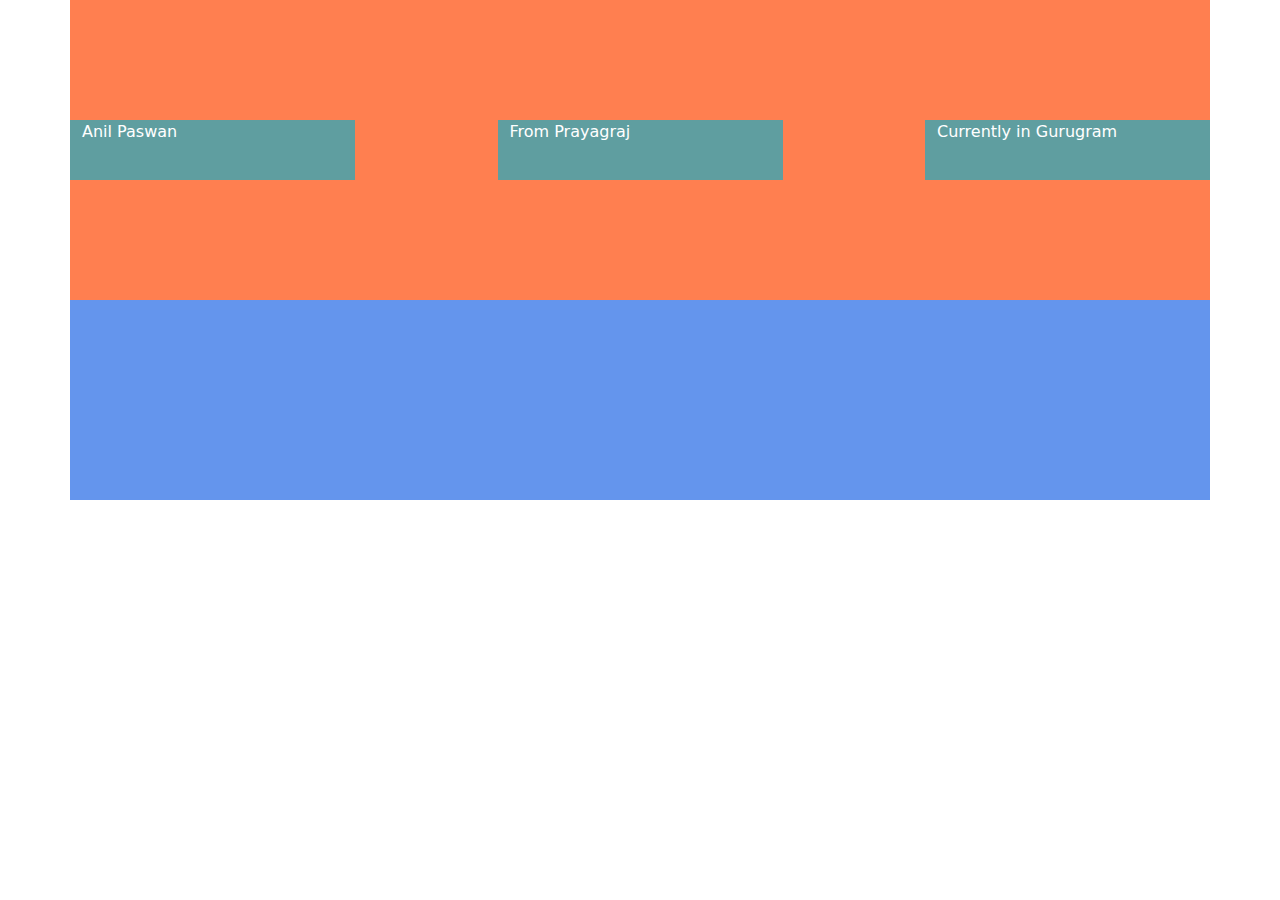
<file: index.html>
<!DOCTYPE html>
<html lang="en">
  <head>
    <meta charset="UTF-8">
    <meta http-equiv="X-UA-Compatible" content="IE=edge">
    <meta name="viewport" content="width=device-width, initial-scale=1.0">
    <title>Bootstrap</title>
    <link rel="stylesheet" href="styles/index.css">
    <link href="https://cdn.jsdelivr.net/npm/bootstrap@5.1.0/dist/css/bootstrap.min.css" rel="stylesheet" crossorigin="anonymous">
  </head>
  <body>
    
    <!---Layout
    col-xs
    col-sm
    col-md
    col-lg
    col-xl
    -->
    <div class="container my-class">
        
        <div class="row myrow justify-content-between align-items-center">
             <div class="widthclass col-3">Anil Paswan</div>
             <div class="widthclass col-3">From Prayagraj</div>
             <div class="widthclass  col-3">Currently in Gurugram</div>
        </div>
    </div>

  </body>
</html>
</file>
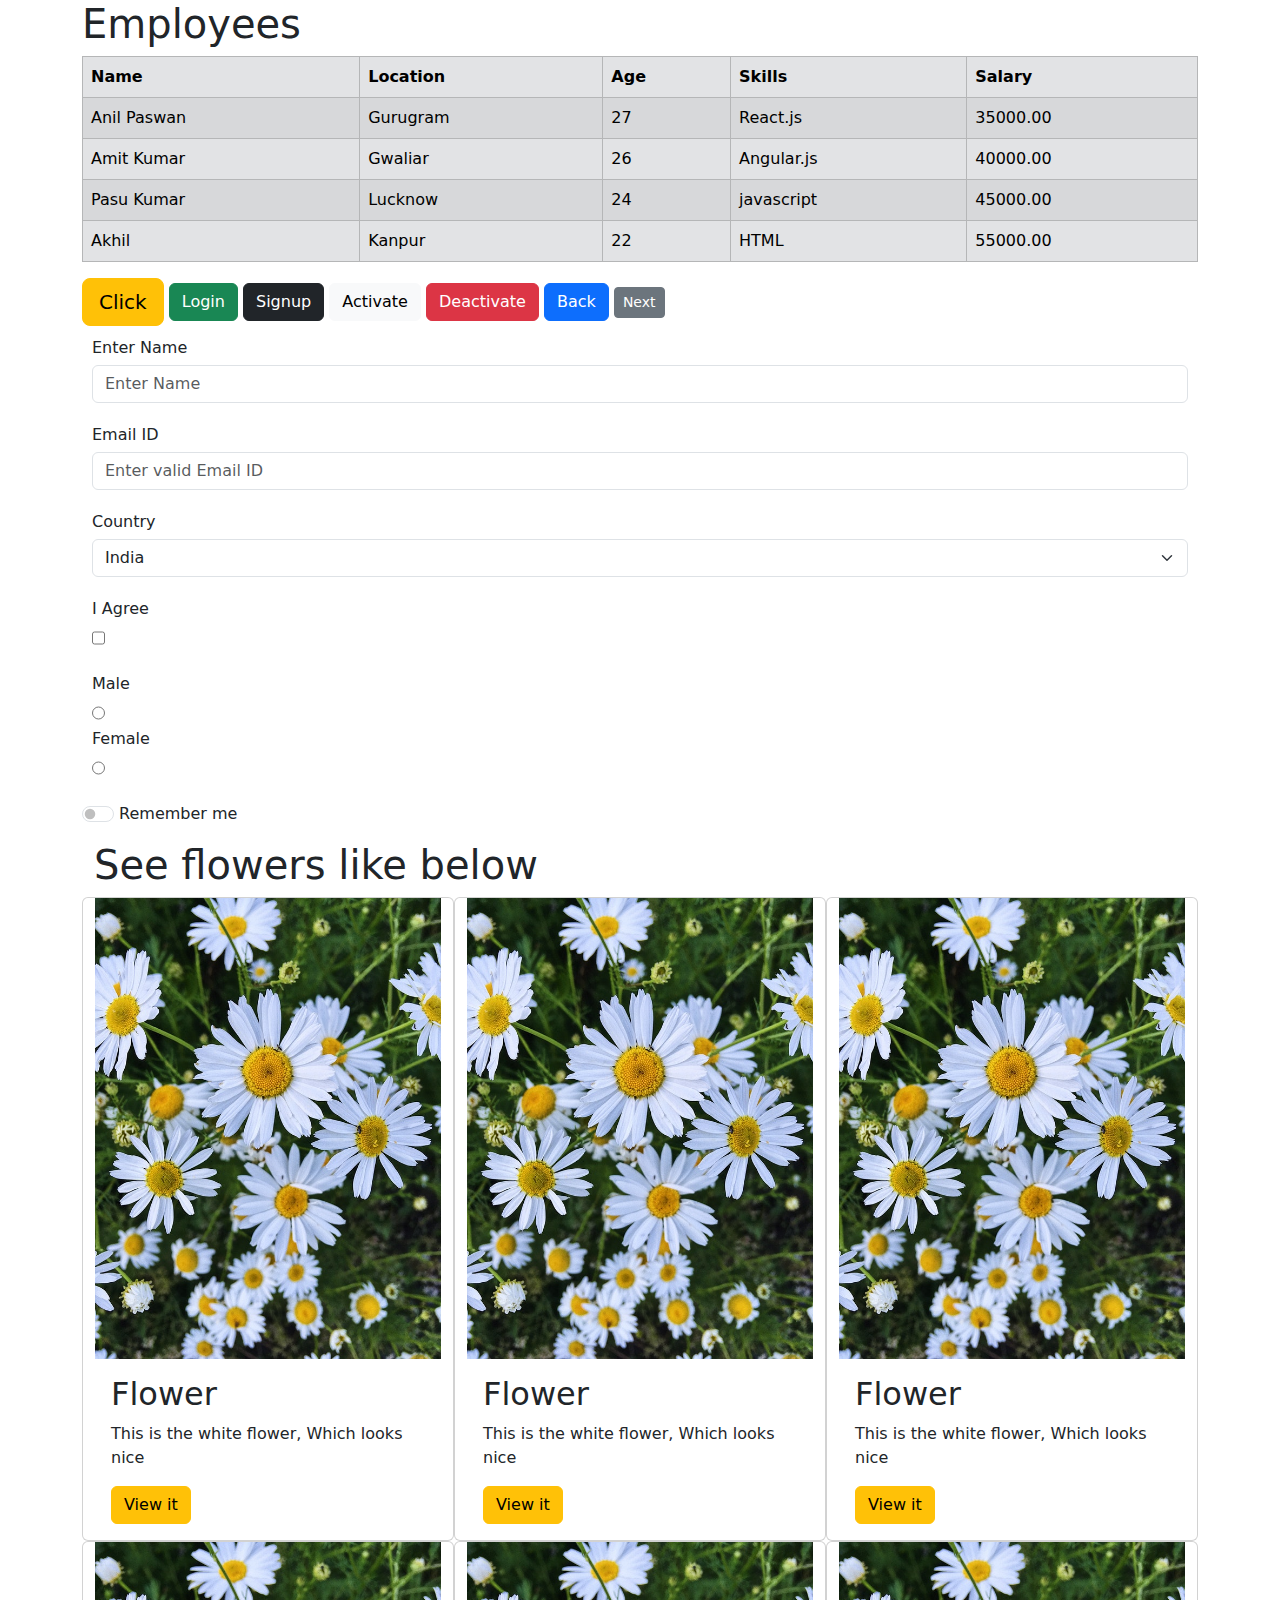
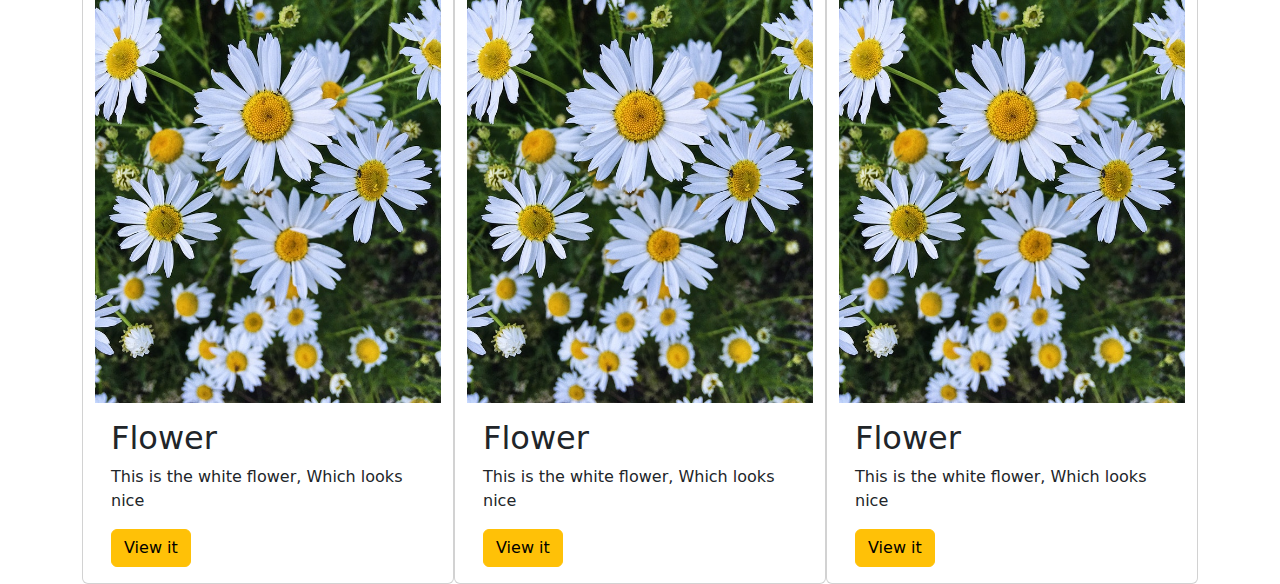
<file: component.html>
<!DOCTYPE html>
<html lang="en">
  <head>
    <meta charset="UTF-8">
    <meta http-equiv="X-UA-Compatible" content="IE=edge">
    <meta name="viewport" content="width=device-width, initial-scale=1.0">
    <title>Components</title>
    <link rel="stylesheet" href="styles/style.css">
    <link href="https://cdn.jsdelivr.net/npm/bootstrap@5.1.0/dist/css/bootstrap.min.css" rel="stylesheet" crossorigin="anonymous">
  </head>
  <body>
    <div class="container">
        <h1>Employees</h1>
        <table class ="table table-secondary table-striped table-hover table-bordered">
            <thead>
                <tr>
                    <th>Name</th>
                    <th>Location</th>
                    <th>Age</th>
                    <th>Skills</th>
                    <th>Salary</th>
                </tr>
            </thead>
            <tbody>
                <tr>
                    <td>Anil Paswan</td>
                    <td>Gurugram</td>
                    <td>27</td>
                    <td>React.js</td>
                    <td>35000.00</td>
                </tr>
                <tr>
                    <td>Amit Kumar</td>
                    <td>Gwaliar</td>
                    <td>26</td>
                    <td>Angular.js</td>
                    <td>40000.00</td>
                </tr>
                <tr>
                    <td>Pasu Kumar</td>
                    <td>Lucknow</td>
                    <td>24</td>
                    <td>javascript</td>
                    <td>45000.00</td>
                </tr>
                <tr>
                    <td>Akhil</td>
                    <td>Kanpur</td>
                    <td>22</td>
                    <td>HTML</td>
                    <td>55000.00</td>
                </tr>
            </tbody>
        </table>

    
   
    <button  class="btn btn-warning btn-lg">Click</button>
    <button class="btn btn-success">Login</button>
    <button class="btn btn-dark">Signup</button>
    <button class="btn btn-light">Activate</button>
    <button class="btn btn-danger">Deactivate</button>
    <button class="btn btn-primary">Back</button>
    <button class="btn btn-sm btn-secondary">Next</button>
 
   <form>
        <div class="myform">
            <label for="txt" class="label">Enter Name</label>
            <input type="text" id="txt" class="form-control" placeholder="Enter Name"/>
        </div>
        <div class="myform">
            <label for="email" class="label">Email ID</label>
            <input type="email" id="email" class="form-control" placeholder="Enter valid Email ID"/>
        </div>
        <div class="myform">
            <label for="country" class="label">Country</label>
            <select id="country" class="form-select">
             <option selected>India</option>
             <option>USA</option>
             <option>UK</option>
             <option>South Africa</option>
            </select>
        </div>
        <div class="myform">
            <label for="agree" class="label">I Agree</label>
            <input type="checkbox" id="agree" class="form-check"/>
        </div>
        <div class="myform">
            <label for="male" class="label">Male</label>
            <input type="radio" id="male" class="form-check"/>
            <label for="female" class="label">Female</label>
            <input type="radio" id="female" class="form-check"/> 
        </div>
        <div class="form-switch myform ">
            <input type="checkbox" id="switch" class="form-check-input"/>
            <label for="switch" class="label">Remember me</label>
        </div>
   </form>

   <div class="container">
    <h1>See flowers like below</h1>
      <div class="row justify-content-between">
       <div class="card col-4">
           <img src="images/flower.jpg" class="img-card-top"/>
           <div class="card-body">
               <h2 class="card-title">Flower</h2>
               <p class="card-text">
                   This is the white flower, Which looks nice
               </p>
               <button class="btn btn-warning">View it</button>
           </div>
       </div>
       <div class="card col-4">
        <img src="images/flower.jpg" class="img-card-top"/>
        <div class="card-body">
            <h2 class="card-title">Flower</h2>
            <p class="card-text">
                This is the white flower, Which looks nice
            </p>
            <button class="btn btn-warning">View it</button>
        </div>
    </div>
    <div class="card col-4">
        <img src="images/flower.jpg" class="img-card-top"/>
        <div class="card-body">
            <h2 class="card-title">Flower</h2>
            <p class="card-text">
                This is the white flower, Which looks nice
            </p>
            <button class="btn btn-warning">View it</button>
        </div>
    </div>
    <div class="card col-4">
        <img src="images/flower.jpg" class="img-card-top"/>
        <div class="card-body">
            <h2 class="card-title">Flower</h2>
            <p class="card-text">
                This is the white flower, Which looks nice
            </p>
            <button class="btn btn-warning">View it</button>
        </div>
    </div>
    <div class="card col-4">
     <img src="images/flower.jpg" class="img-card-top"/>
     <div class="card-body">
         <h2 class="card-title">Flower</h2>
         <p class="card-text">
             This is the white flower, Which looks nice
         </p>
         <button class="btn btn-warning">View it</button>
     </div>
 </div>
 <div class="card col-4">
     <img src="images/flower.jpg" class="img-card-top"/>
     <div class="card-body">
         <h2 class="card-title">Flower</h2>
         <p class="card-text">
             This is the white flower, Which looks nice
         </p>
         <button class="btn btn-warning">View it</button>
     </div>
 </div>
    </div>
   </div>
  </div>
  </body>
</html>
</file>
<file: styles/index.css>
.my-class{
    background-color:cornflowerblue;
    color:white;
    height: 500px;
}
.widthclass {
   background-color:cadetblue;
   height: 60px;
}
.myrow {
    height: 300px;
    background-color:coral;
}
</file>
<file: styles/style.css>
.myform {
    padding:10px;
}
.label{
    padding-bottom: 5px;
}
</file>
